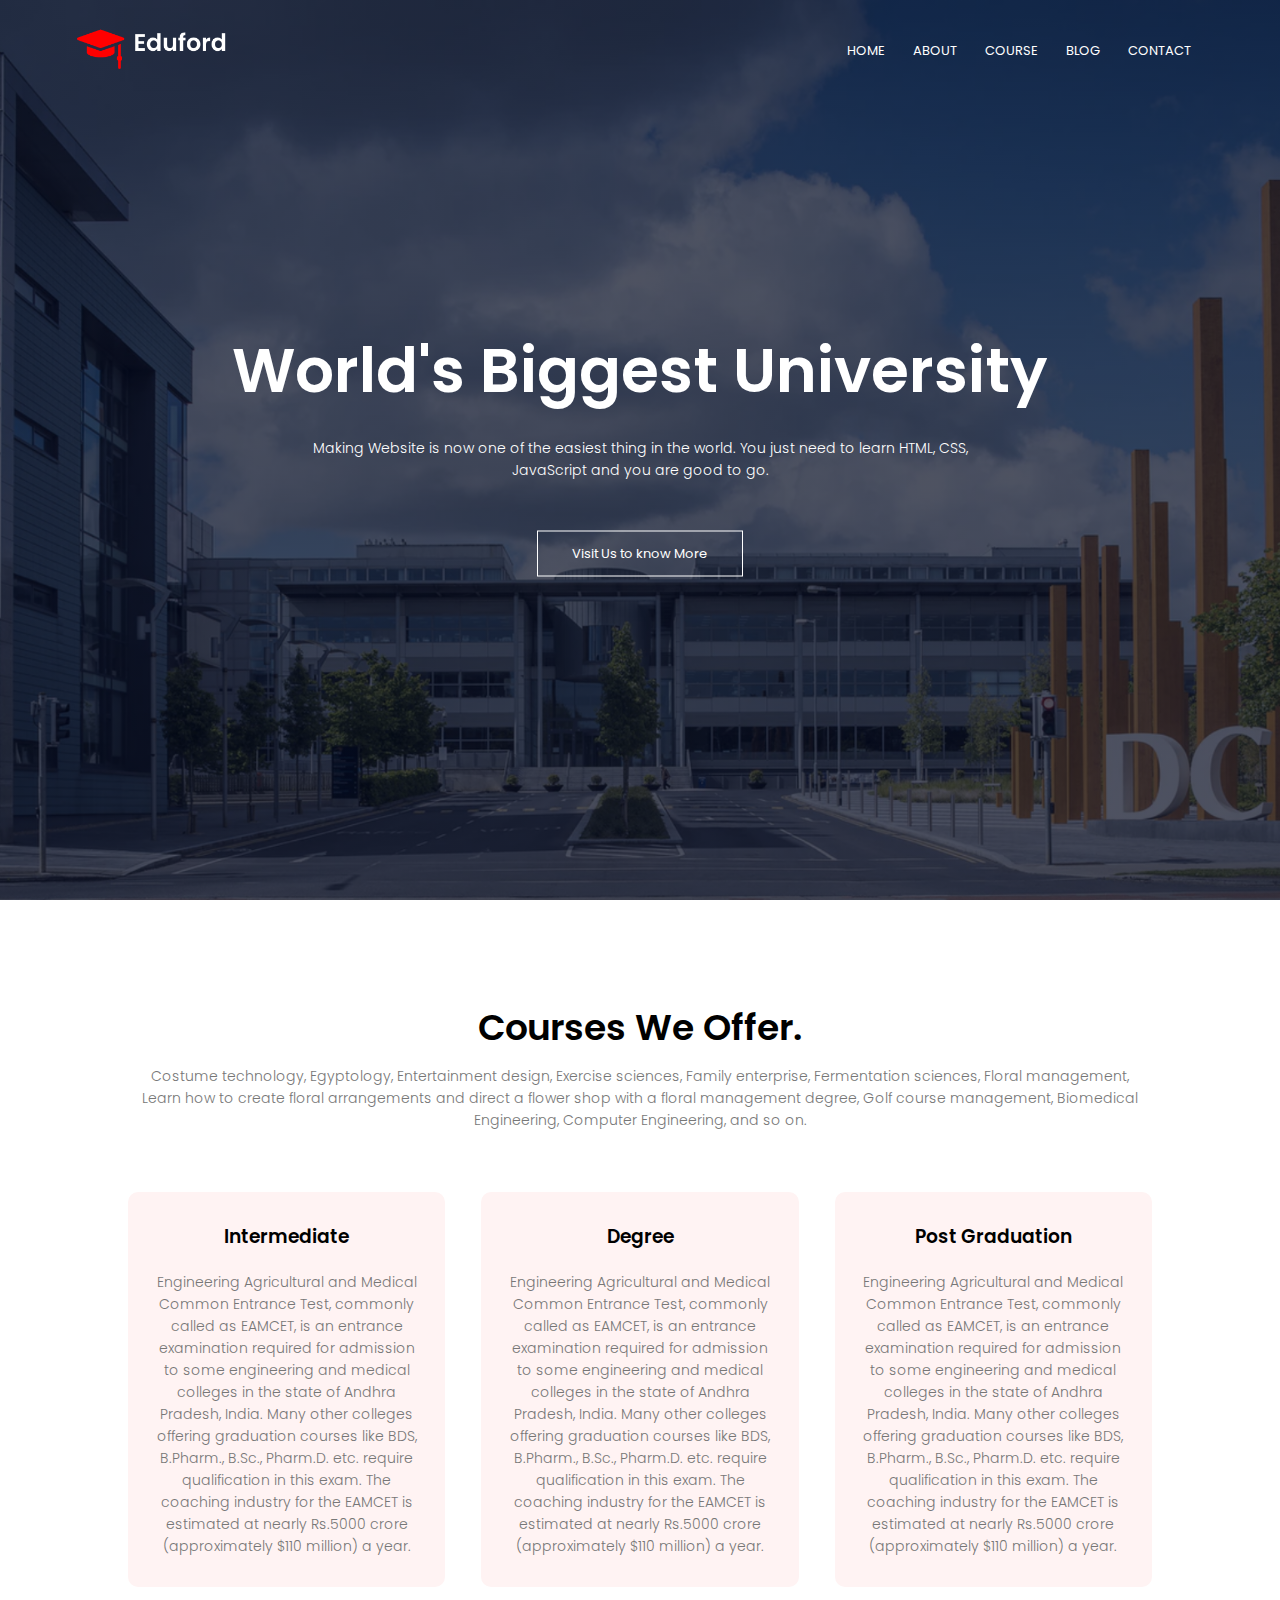
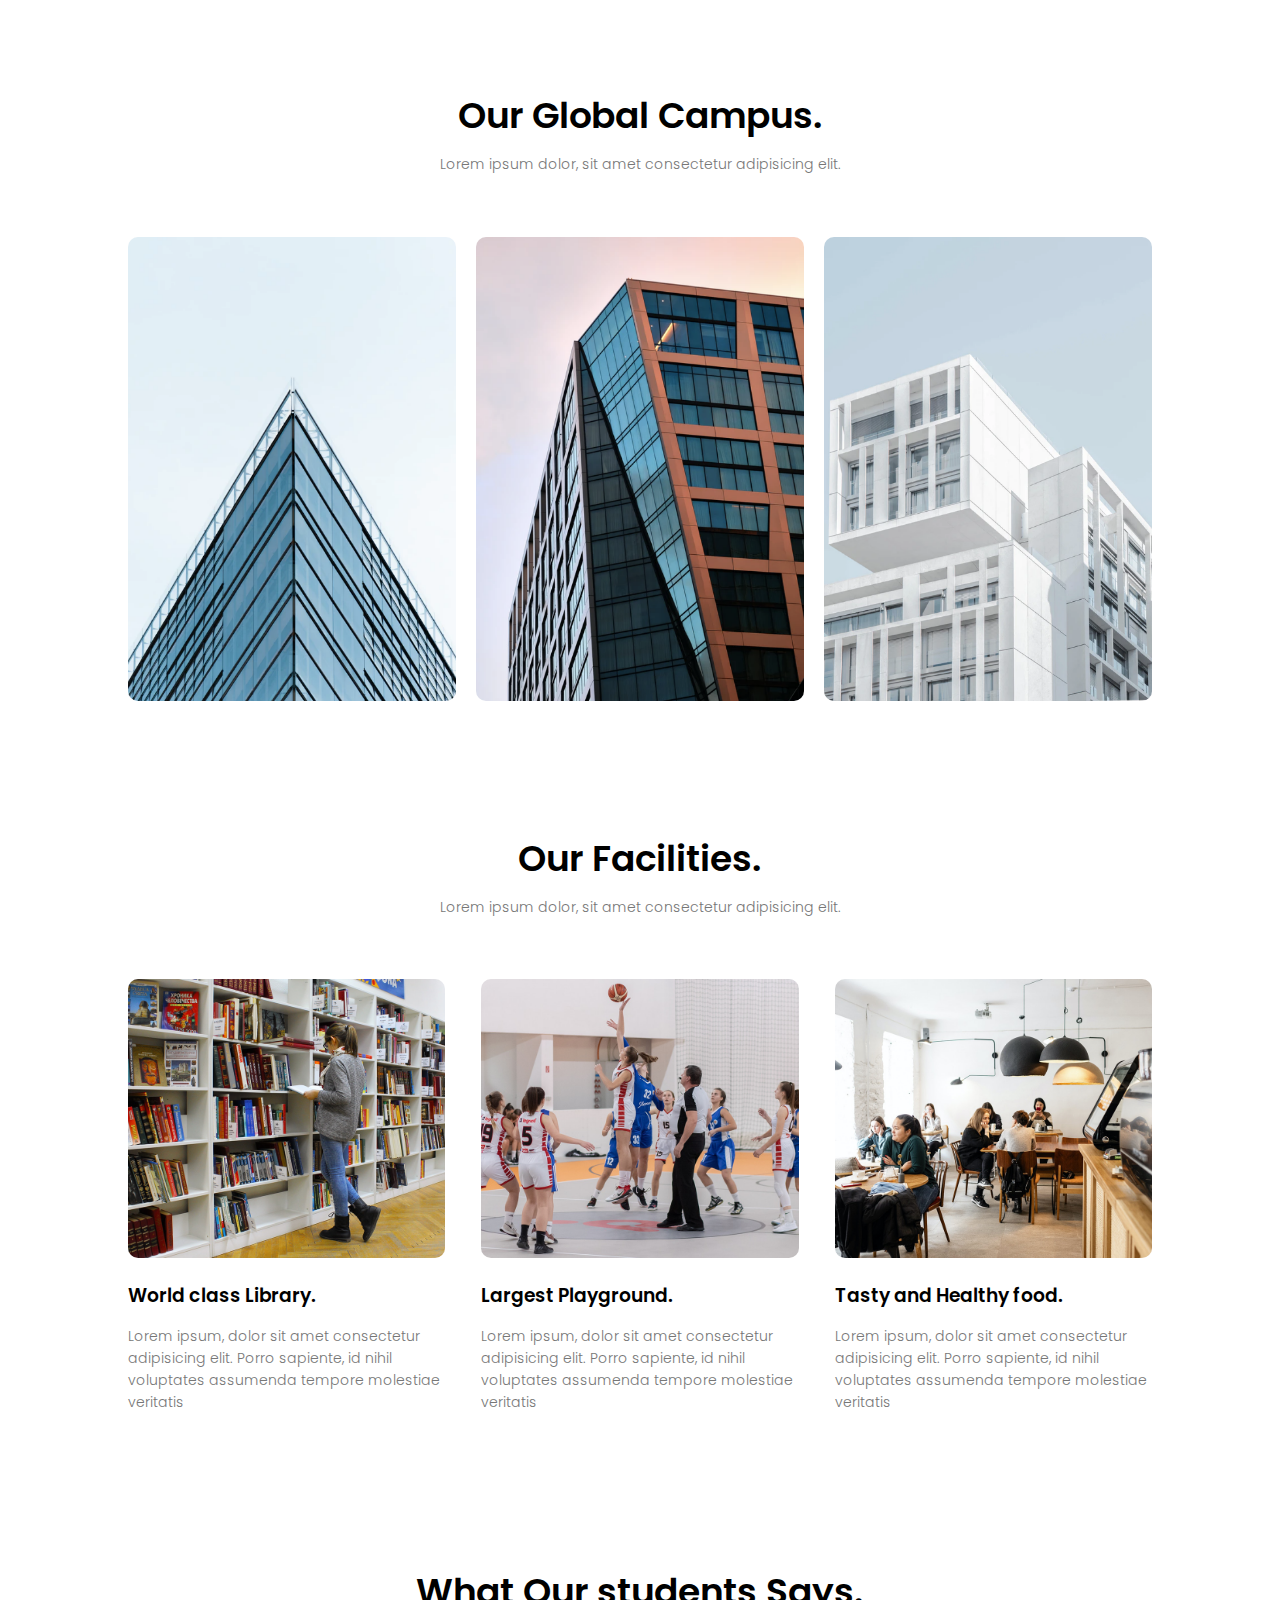
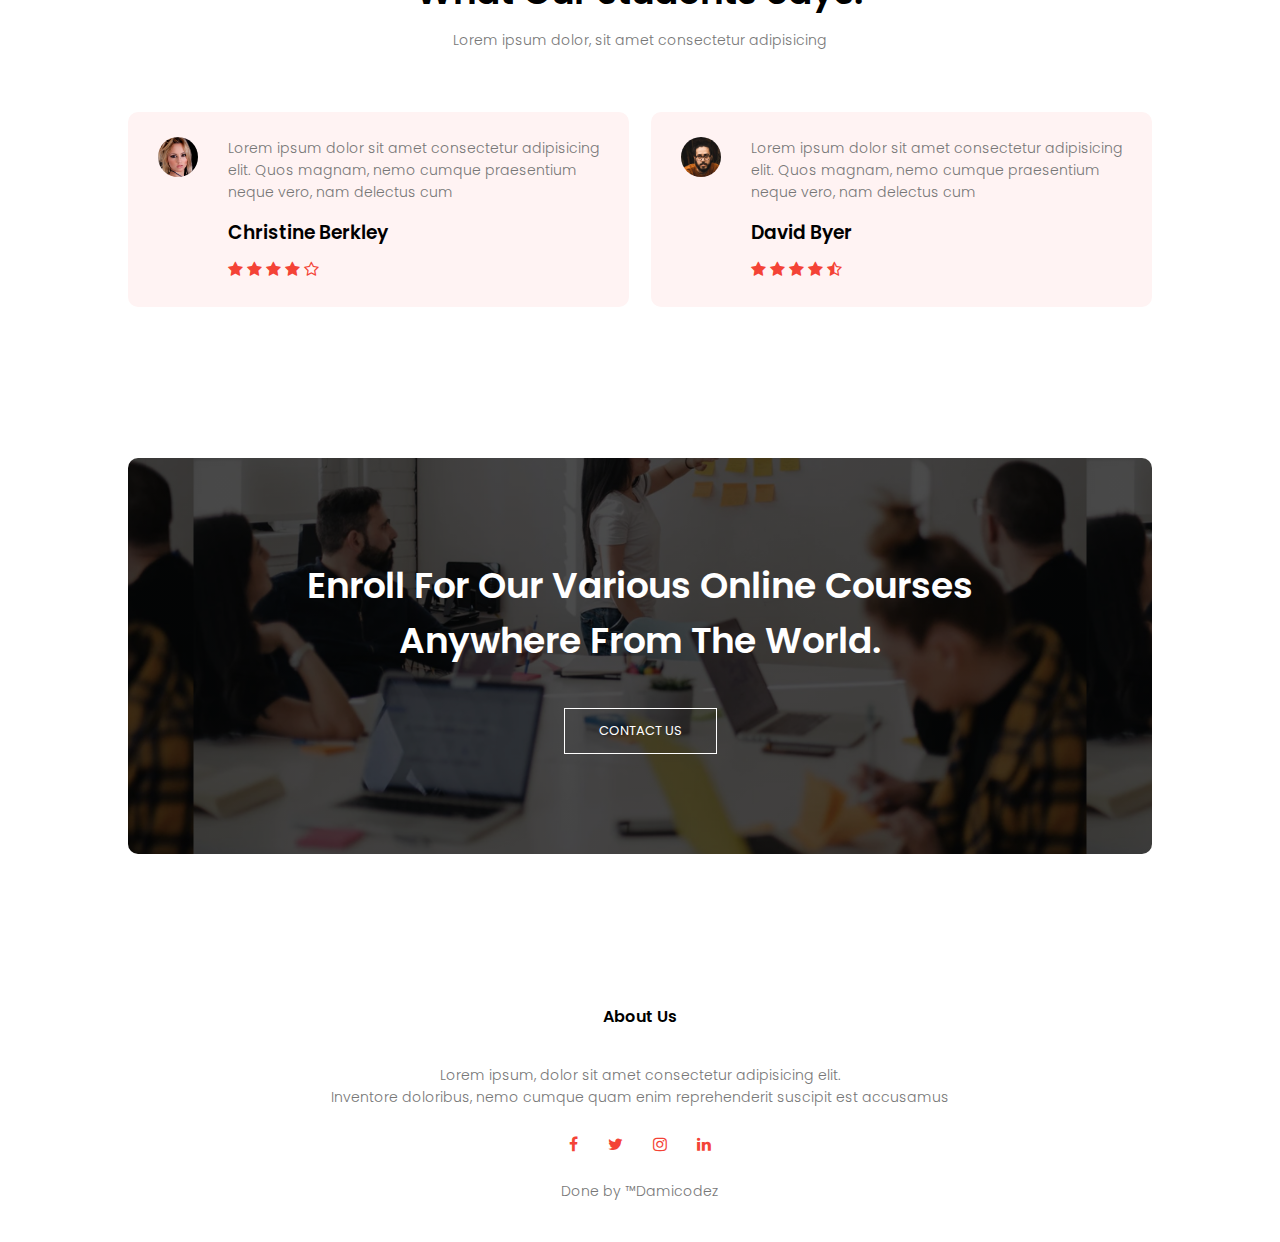
<file: index.html>
<!DOCTYPE html>
<html lang="en">
  <head>
    <meta charset="UTF-8" />
    <meta name="viewport" content="width=device-width, initial-scale=1.0" />
    <title>University Website Design.</title>
    <link rel="stylesheet" href="style.css" />
    <link rel="preconnect" href="https://fonts.gstatic.com" />
    <link
      href="https://fonts.googleapis.com/css2?family=Poppins:wght@100;200;300;400;600;700&display=swap"
      rel="stylesheet"
    />
    <link
      rel="stylesheet"
      href="https://stackpath.bootstrapcdn.com/font-awesome/4.7.0/css/font-awesome.min.css"
    />
  </head>
  <body>
    <section class="header">
      <nav>
        <a href="index.html"><img src="images/logo.png" /></a>
        <div class="nav-links" id="navLinks">
          <i class="fa fa-times" onclick="hideMenu()"></i>
          <ul>
            <li><a href="index.html">HOME</a></li>
            <li><a href="About.html">ABOUT</a></li>
            <li><a href="Course.html">COURSE</a></li>
            <li><a href="Blog.html">BLOG</a></li>
            <li><a href="Contact.html">CONTACT</a></li>
          </ul>
        </div>
        <i class="fa fa-bars" onclick="showMenu()"></i>
      </nav>
      <div class="text-box">
        <h1>World's Biggest University</h1>
        <p>
          Making Website is now one of the easiest thing in the world. You just
          need to learn HTML, CSS, <br />JavaScript and you are good to go.
        </p>
        <a href="" class="hero-btn">Visit Us to know More</a>
      </div>
    </section>
    <!-------- Course --------->

    <section class="course">
      <h1>Courses We Offer.</h1>
      <p>
        Costume technology, Egyptology, Entertainment design, Exercise sciences,
        Family enterprise, Fermentation sciences, Floral management, Learn how
        to create floral arrangements and direct a flower shop with a floral
        management degree, Golf course management, Biomedical Engineering,
        Computer Engineering, and so on.
      </p>

      <div class="row">
        <div class="course-col">
          <h3>Intermediate</h3>
          <p>
            Engineering Agricultural and Medical Common Entrance Test, commonly
            called as EAMCET, is an entrance examination required for admission
            to some engineering and medical colleges in the state of Andhra
            Pradesh, India. Many other colleges offering graduation courses like
            BDS, B.Pharm., B.Sc., Pharm.D. etc. require qualification in this
            exam. The coaching industry for the EAMCET is estimated at nearly
            Rs.5000 crore (approximately $110 million) a year.
          </p>
        </div>
        <div class="course-col">
          <h3>Degree</h3>
          <p>
            Engineering Agricultural and Medical Common Entrance Test, commonly
            called as EAMCET, is an entrance examination required for admission
            to some engineering and medical colleges in the state of Andhra
            Pradesh, India. Many other colleges offering graduation courses like
            BDS, B.Pharm., B.Sc., Pharm.D. etc. require qualification in this
            exam. The coaching industry for the EAMCET is estimated at nearly
            Rs.5000 crore (approximately $110 million) a year.
          </p>
        </div>
        <div class="course-col">
          <h3>Post Graduation</h3>
          <p>
            Engineering Agricultural and Medical Common Entrance Test, commonly
            called as EAMCET, is an entrance examination required for admission
            to some engineering and medical colleges in the state of Andhra
            Pradesh, India. Many other colleges offering graduation courses like
            BDS, B.Pharm., B.Sc., Pharm.D. etc. require qualification in this
            exam. The coaching industry for the EAMCET is estimated at nearly
            Rs.5000 crore (approximately $110 million) a year.
          </p>
        </div>
      </div>
    </section>
    <!----------- campus ---------->

    <section class="campus">
      <h1>Our Global Campus.</h1>
      <p>Lorem ipsum dolor, sit amet consectetur adipisicing elit.</p>

      <div class="row">
        <div class="campus-col">
          <img src="images/london.png" />
          <div class="layer">
            <h3>LONDON</h3>
          </div>
        </div>
        <div class="campus-col">
          <img src="images/newyork.png" alt="" />
          <div class="layer">
            <h3>NEW YORK</h3>
          </div>
        </div>
        <div class="campus-col">
          <img src="images/washington.png" alt="" />
          <div class="layer">
            <h3>WASHINGTON</h3>
          </div>
        </div>
      </div>
    </section>

    <!------ Facilities ----->
    <section class="facilities">
      <h1>Our Facilities.</h1>
      <p>Lorem ipsum dolor, sit amet consectetur adipisicing elit.</p>

      <div class="row">
        <div class="facilities-col">
          <img src="images/library.png" />
          <h3>World class Library.</h3>
          <p>
            Lorem ipsum, dolor sit amet consectetur adipisicing elit. Porro
            sapiente, id nihil voluptates assumenda tempore molestiae veritatis
          </p>
        </div>
        <div class="facilities-col">
          <img src="images/basketball.png" />
          <h3>Largest Playground.</h3>
          <p>
            Lorem ipsum, dolor sit amet consectetur adipisicing elit. Porro
            sapiente, id nihil voluptates assumenda tempore molestiae veritatis
          </p>
        </div>
        <div class="facilities-col">
          <img src="images/cafeteria.png" />
          <h3>Tasty and Healthy food.</h3>
          <p>
            Lorem ipsum, dolor sit amet consectetur adipisicing elit. Porro
            sapiente, id nihil voluptates assumenda tempore molestiae veritatis
          </p>
        </div>
      </div>
    </section>

    <!-------- Testimonials -------->
    <section class="testimonials">
      <h1>What Our students Says.</h1>
      <p>Lorem ipsum dolor, sit amet consectetur adipisicing</p>
      <div class="row">
        <div class="testimonials-col">
          <img src="images/user1.jpg" />
          <div>
            <p>
              Lorem ipsum dolor sit amet consectetur adipisicing elit. Quos
              magnam, nemo cumque praesentium neque vero, nam delectus cum
            </p>
            <h3>Christine Berkley</h3>
            <i class="fa fa-star"></i>
            <i class="fa fa-star"></i>
            <i class="fa fa-star"></i>
            <i class="fa fa-star"></i>
            <i class="fa fa-star-o"></i>
          </div>
        </div>
        <div class="testimonials-col">
          <img src="images/user2.jpg" />
          <div>
            <p>
              Lorem ipsum dolor sit amet consectetur adipisicing elit. Quos
              magnam, nemo cumque praesentium neque vero, nam delectus cum
            </p>
            <h3>David Byer</h3>
            <i class="fa fa-star"></i>
            <i class="fa fa-star"></i>
            <i class="fa fa-star"></i>
            <i class="fa fa-star"></i>
            <i class="fa fa-star-half-o"></i>
          </div>
        </div>
      </div>
    </section>

    <!----------- Call to Action  ---------->
    <section class="cta">
      <h1>
        Enroll For Our Various Online Courses <br />Anywhere From The World.
      </h1>
      <a href="" class="hero-btn">CONTACT US</a>
    </section>

    <!------- Footer ----->
    <section class="footer">
      <h4>About Us</h4>
      <p>
        Lorem ipsum, dolor sit amet consectetur adipisicing elit. <br> Inventore
        doloribus, nemo cumque quam enim reprehenderit suscipit est accusamus
      </p>
      <div class="icons">
        <i class="fa fa-facebook"></i>
        <i class="fa fa-twitter"></i>
        <i class="fa fa-instagram"></i>
        <i class="fa fa-linkedin"></i>
        
      </div>
      <p>Done by &#153;Damicodez</p>
    </section>

    <!--------JavaScript for Toggle Menu---------->
    <script>
      var navLinks = document.getElementById("navLinks");
      function showMenu() {
        navLinks.style.right = "0";
      }
      function hideMenu() {
        navLinks.style.right = "-200px";
      }
    </script>
  </body>
</html>
</file>
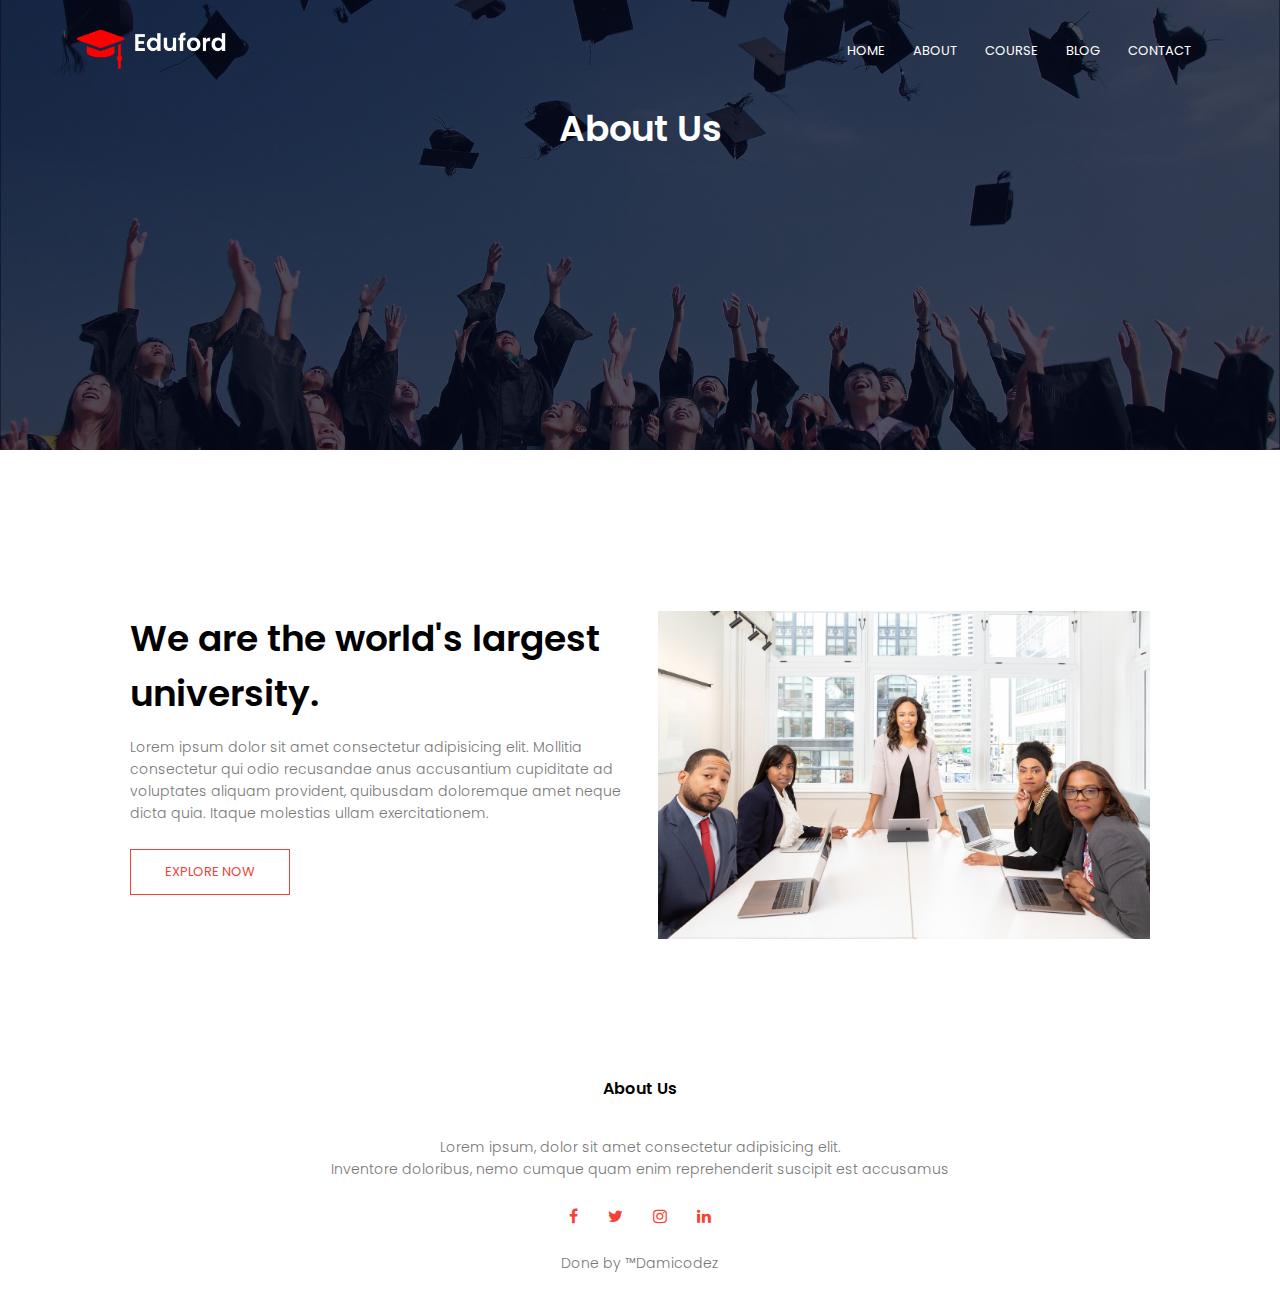
<file: About.html>
<!DOCTYPE html>
<html lang="en">
  <head>
    <meta charset="UTF-8" />
    <meta name="viewport" content="width=device-width, initial-scale=1.0" />
    <title>About Website.</title>
    <link rel="stylesheet" href="style.css" />
    <link rel="preconnect" href="https://fonts.gstatic.com" />
    <link
      href="https://fonts.googleapis.com/css2?family=Poppins:wght@100;200;300;400;600;700&display=swap"
      rel="stylesheet"
    />
    <link
      rel="stylesheet"
      href="https://stackpath.bootstrapcdn.com/font-awesome/4.7.0/css/font-awesome.min.css"
    />
  </head>
  <body>
    <section class="sub-header">
      <nav>
        <a href="index.html"><img src="images/logo.png" /></a>
        <div class="nav-links" id="navLinks">
          <i class="fa fa-times" onclick="hideMenu()"></i>
          <ul>
            <li><a href="index.html">HOME</a></li>
            <li><a href="About.html">ABOUT</a></li>
            <li><a href="Course.html">COURSE</a></li>
            <li><a href="Blog.html">BLOG</a></li>
            <li><a href="Contact.html">CONTACT</a></li>
          </ul>
        </div>
        <i class="fa fa-bars" onclick="showMenu()"></i>
      </nav>
      <h1>About Us</h1>
    </section>

    <!-------- about us content ----->

    <section class="about-us">
      <div class="row">
        <div class="about-col">
          <h1>We are the world's largest university.</h1>
          <p>
            Lorem ipsum dolor sit amet consectetur adipisicing elit. Mollitia
            consectetur qui odio recusandae anus accusantium cupiditate ad
            voluptates aliquam provident, quibusdam doloremque amet neque dicta
            quia. Itaque molestias ullam exercitationem.
          </p>
          <a href="" class="hero-btn red-btn">EXPLORE NOW</a>
        </div>
        <div class="about-col">
            <img src="images/about.jpg">
        </div>
      </div>
    </section>

    <section class="footer">
      <h4>About Us</h4>
      <p>
        Lorem ipsum, dolor sit amet consectetur adipisicing elit. <br />
        Inventore doloribus, nemo cumque quam enim reprehenderit suscipit est
        accusamus
      </p>
      <div class="icons">
        <i class="fa fa-facebook"></i>
        <i class="fa fa-twitter"></i>
        <i class="fa fa-instagram"></i>
        <i class="fa fa-linkedin"></i>
      </div>
      <p>Done by &#153;Damicodez</p>
    </section>

    <!--------JavaScript for Toggle Menu---------->
    <script>
      var navLinks = document.getElementById("navLinks");
      function showMenu() {
        navLinks.style.right = "0";
      }
      function hideMenu() {
        navLinks.style.right = "-200px";
      }
    </script>
  </body>
</html>
</file>
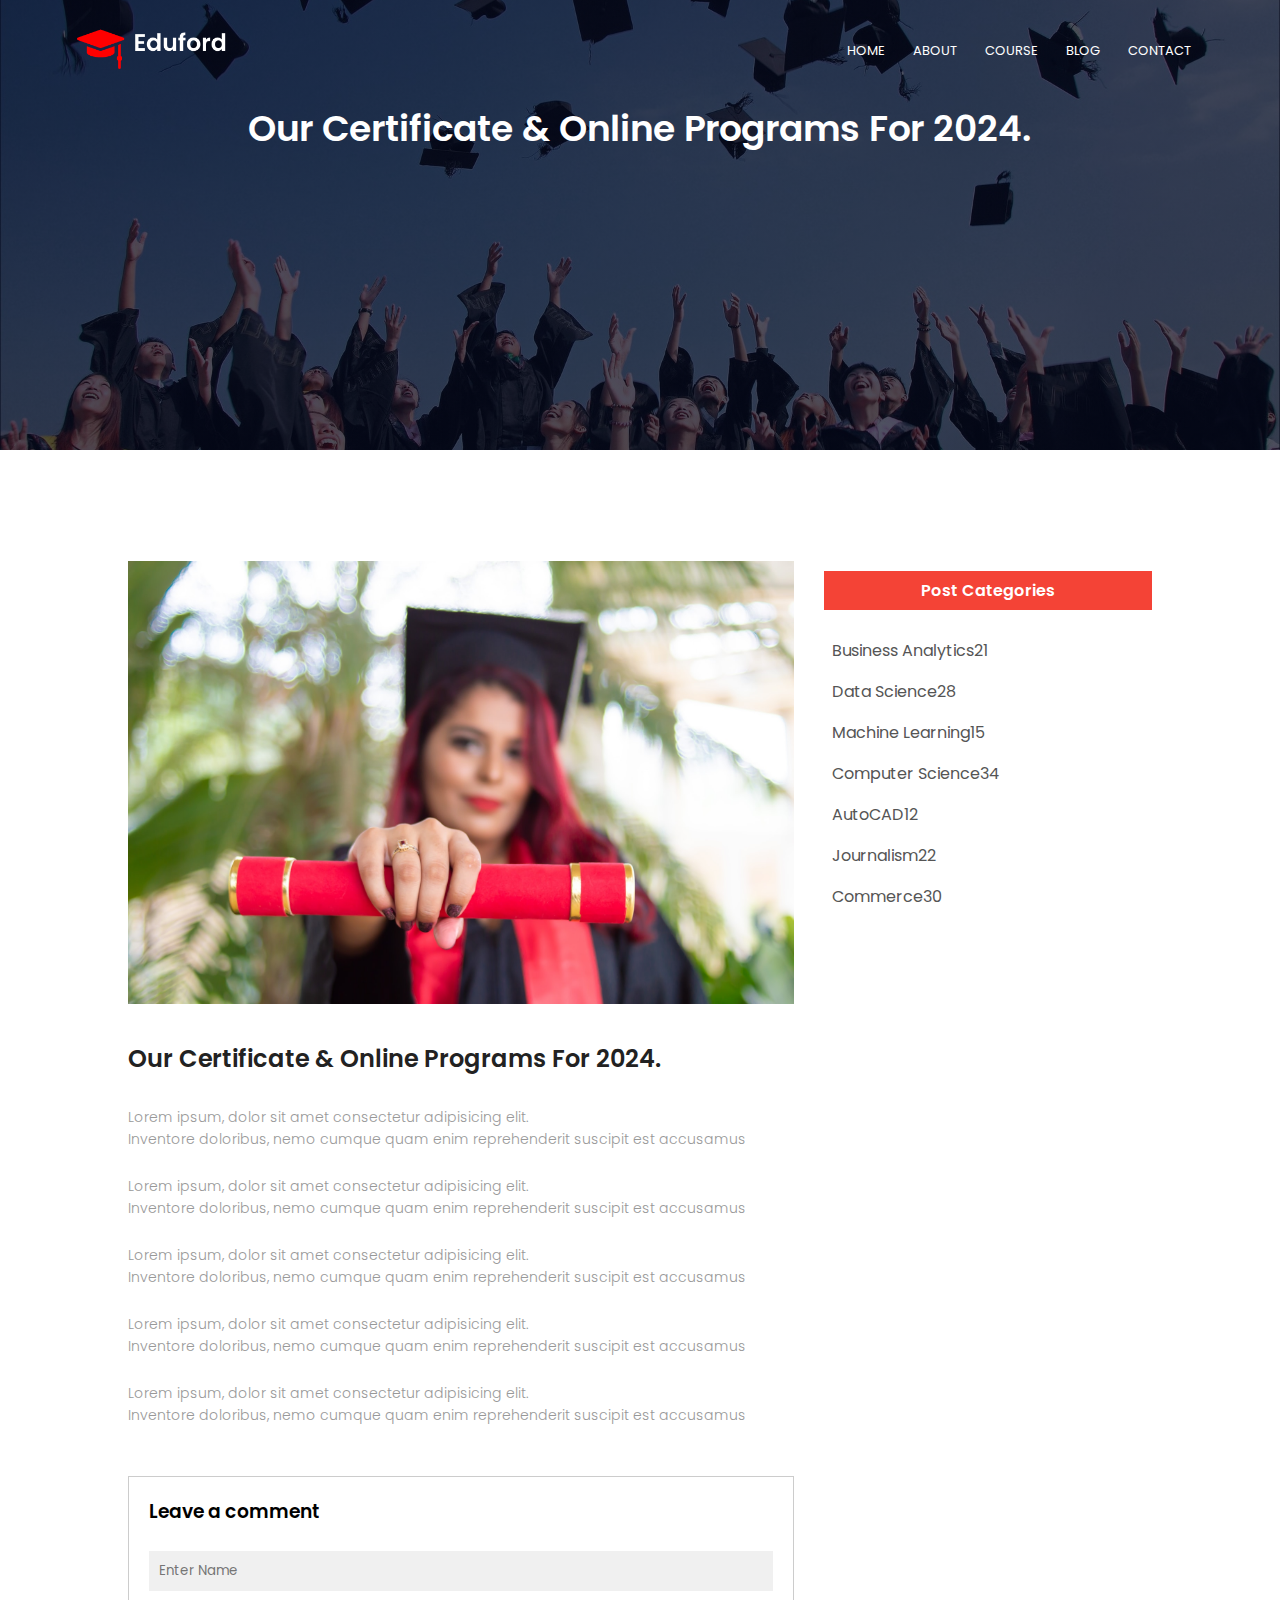
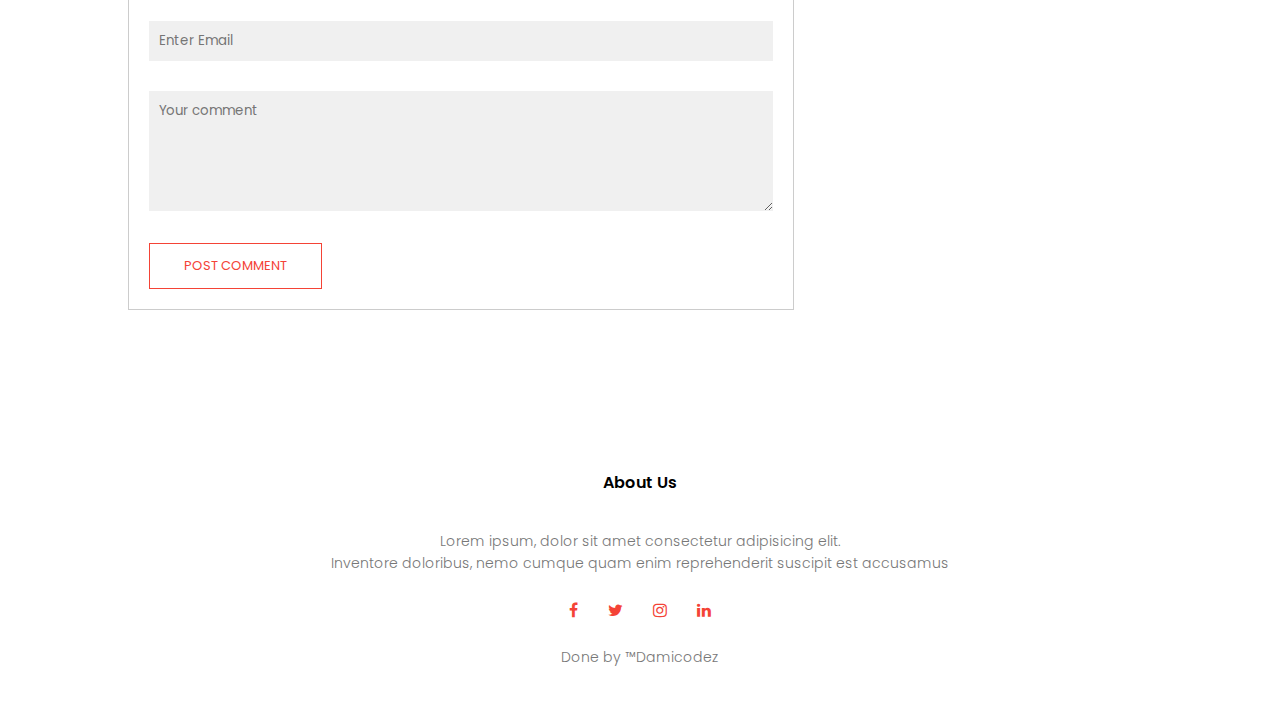
<file: Blog.html>
<!DOCTYPE html>
<html lang="en">
  <head>
    <meta charset="UTF-8" />
    <meta name="viewport" content="width=device-width, initial-scale=1.0" />
    <title>Blog page.</title>
    <link rel="stylesheet" href="style.css" />
    <link rel="preconnect" href="https://fonts.gstatic.com" />
    <link
      href="https://fonts.googleapis.com/css2?family=Poppins:wght@100;200;300;400;600;700&display=swap"
      rel="stylesheet"
    />
    <link
      rel="stylesheet"
      href="https://stackpath.bootstrapcdn.com/font-awesome/4.7.0/css/font-awesome.min.css"
    />
  </head>
  <body>
    <section class="sub-header">
      <nav>
        <a href="index.html"><img src="images/logo.png" /></a>
        <div class="nav-links" id="navLinks">
          <i class="fa fa-times" onclick="hideMenu()"></i>
          <ul>
            <li><a href="index.html">HOME</a></li>
            <li><a href="About.html">ABOUT</a></li>
            <li><a href="Course.html">COURSE</a></li>
            <li><a href="Blog.html">BLOG</a></li>
            <li><a href="Contact.html">CONTACT</a></li>
          </ul>
        </div>
        <i class="fa fa-bars" onclick="showMenu()"></i>
      </nav>
      <h1>Our Certificate & Online Programs For 2024.</h1>
    </section>
    <!----------- blog page content ------->
    <section class="blog-content">
      <div class="row">
        <div class="blog-left">
          <img src="images/certificate.jpg" alt="" />
          <h2>Our Certificate & Online Programs For 2024.</h2>
          <p>
            Lorem ipsum, dolor sit amet consectetur adipisicing elit. <br />
            Inventore doloribus, nemo cumque quam enim reprehenderit suscipit
            est accusamus
          </p>
          <br />
          <p>
            Lorem ipsum, dolor sit amet consectetur adipisicing elit. <br />
            Inventore doloribus, nemo cumque quam enim reprehenderit suscipit
            est accusamus
          </p>
          <br />
          <p>
            Lorem ipsum, dolor sit amet consectetur adipisicing elit. <br />
            Inventore doloribus, nemo cumque quam enim reprehenderit suscipit
            est accusamus
          </p>
          <br />
          <p>
            Lorem ipsum, dolor sit amet consectetur adipisicing elit. <br />
            Inventore doloribus, nemo cumque quam enim reprehenderit suscipit
            est accusamus
          </p>
          <br />
          <p>
            Lorem ipsum, dolor sit amet consectetur adipisicing elit. <br />
            Inventore doloribus, nemo cumque quam enim reprehenderit suscipit
            est accusamus
          </p>
          <div class="comment-box">
            <h3>Leave a comment</h3>
            <form class="comment-form">
                <input type="text" placeholder="Enter Name">
                <input type="Email" placeholder="Enter Email">
                <textarea name="" rows="5" placeholder="Your comment"></textarea>
                <button type="submit" class="hero-btn red-btn">POST COMMENT</button>

            </form>
          </div>
        </div>
        <div class="blog-right">
            <h3>Post Categories</h3>
            <div>
                <span>Business Analytics</span>
                <span>21</span>
            </div>
            <div>
                <span>Data Science</span>
                <span>28</span>
            </div>
            <div>
                <span>Machine Learning</span>
                <span>15</span>
            </div>
            <div>
                <span>Computer Science</span>
                <span>34</span>
            </div>
            <div>
                <span>AutoCAD</span>
                <span>12</span>
            </div>
            <div>
                <span>Journalism</span>
                <span>22</span>
            </div>
            <div>
                <span>Commerce</span>
                <span>30</span>
            </div>
        </div>
      </div>
    </section>
    <!-------footer------->
    <section class="footer">
      <h4>About Us</h4>
      <p>
        Lorem ipsum, dolor sit amet consectetur adipisicing elit. <br />
        Inventore doloribus, nemo cumque quam enim reprehenderit suscipit est
        accusamus
      </p>
      <div class="icons">
        <i class="fa fa-facebook"></i>
        <i class="fa fa-twitter"></i>
        <i class="fa fa-instagram"></i>
        <i class="fa fa-linkedin"></i>
      </div>
      <p>Done by &#153;Damicodez</p>
    </section>

    <!--------JavaScript for Toggle Menu---------->
    <script>
      var navLinks = document.getElementById("navLinks");
      function showMenu() {
        navLinks.style.right = "0";
      }
      function hideMenu() {
        navLinks.style.right = "-200px";
      }
    </script>
  </body>
</html>
</file>
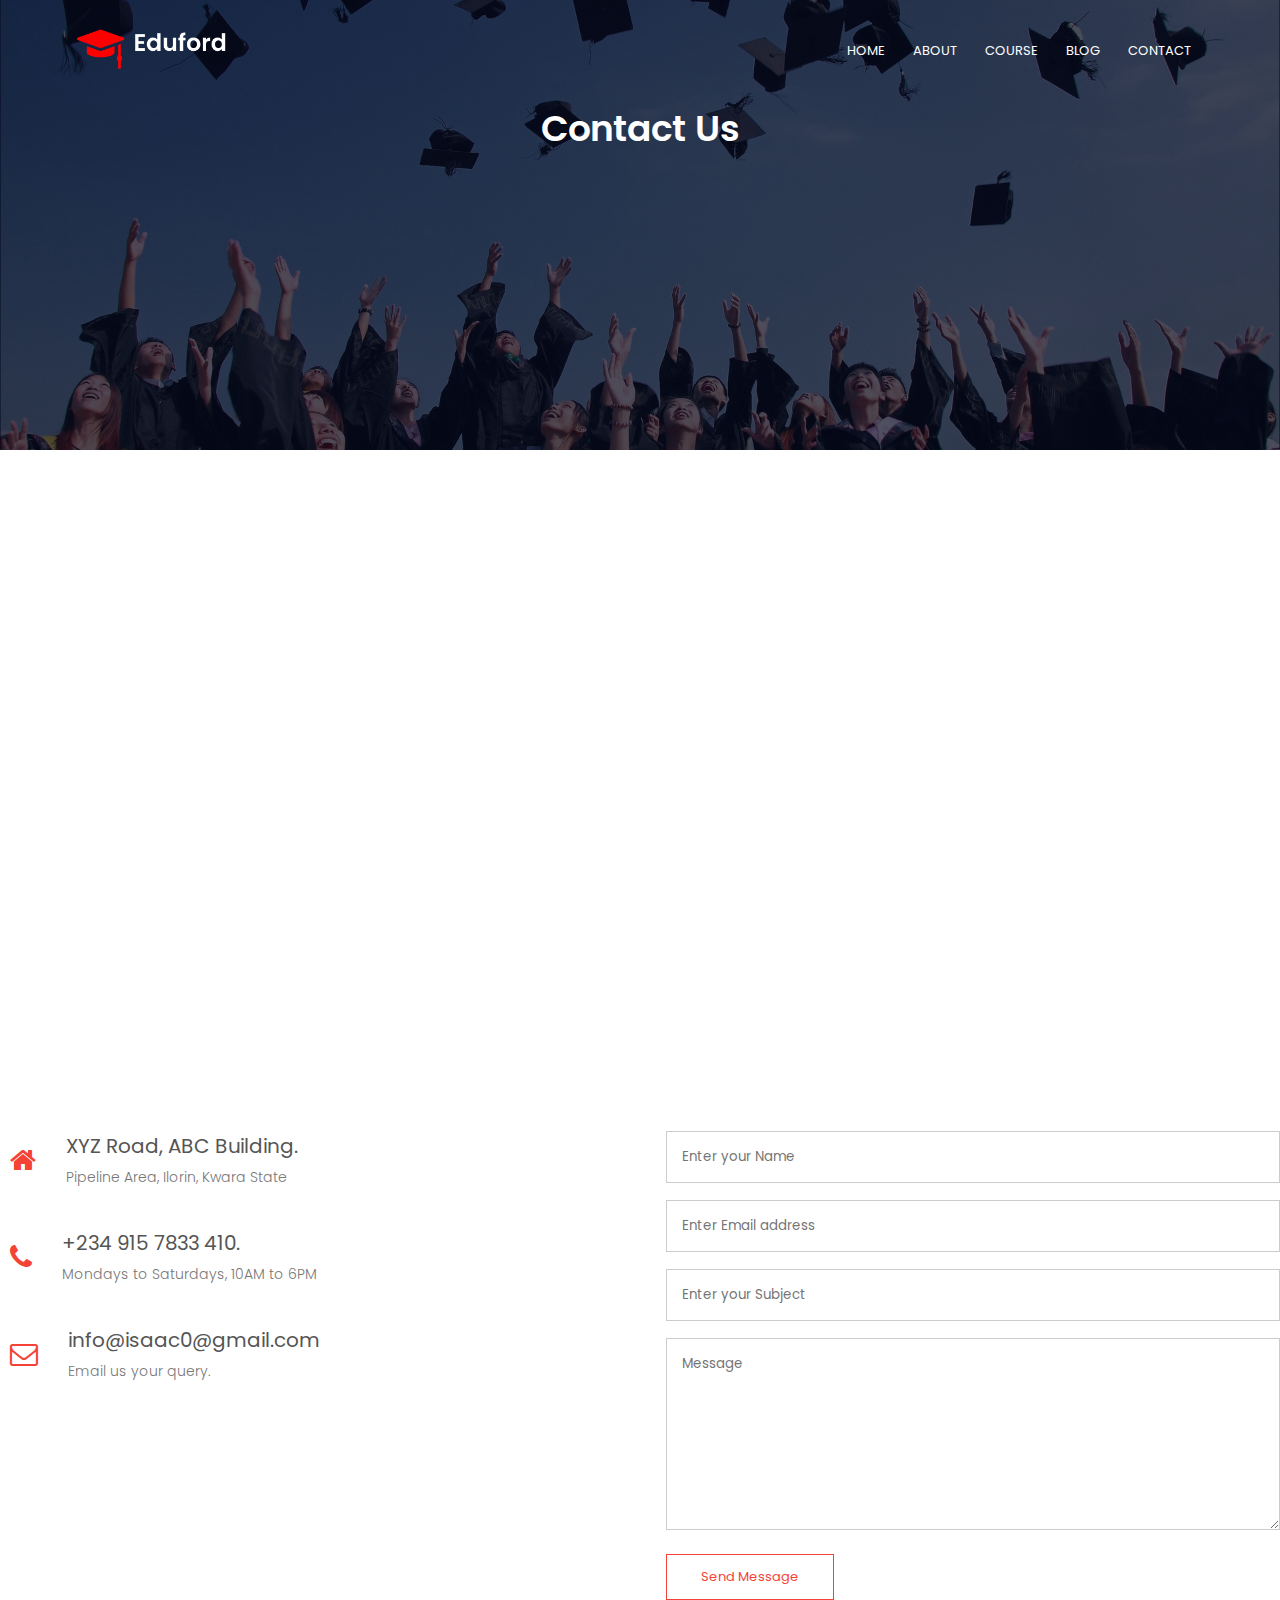
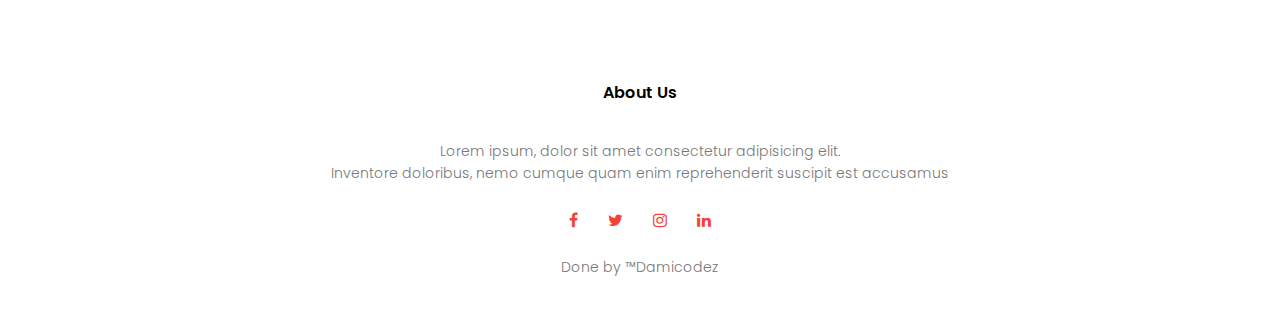
<file: Contact.html>
<!DOCTYPE html>
<html lang="en">
  <head>
    <meta charset="UTF-8" />
    <meta name="viewport" content="width=device-width, initial-scale=1.0" />
    <title>Contact Page.</title>
    <link rel="stylesheet" href="style.css" />
    <link rel="preconnect" href="https://fonts.gstatic.com" />
    <link
      href="https://fonts.googleapis.com/css2?family=Poppins:wght@100;200;300;400;600;700&display=swap"
      rel="stylesheet"
    />
    <link
      rel="stylesheet"
      href="https://stackpath.bootstrapcdn.com/font-awesome/4.7.0/css/font-awesome.min.css"
    />
  </head>
  <body>
    <section class="sub-header">
      <nav>
        <a href="index.html"><img src="images/logo.png" /></a>
        <div class="nav-links" id="navLinks">
          <i class="fa fa-times" onclick="hideMenu()"></i>
          <ul>
            <li><a href="index.html">HOME</a></li>
            <li><a href="About.html">ABOUT</a></li>
            <li><a href="Course.html">COURSE</a></li>
            <li><a href="Blog.html">BLOG</a></li>
            <li><a href="Contact.html">CONTACT</a></li>
          </ul>
        </div>
        <i class="fa fa-bars" onclick="showMenu()"></i>
      </nav>
      <h1>Contact Us</h1>
    </section>
    <!-----------Contact Us -------->
    <section class="location">
      <iframe
        src="https://www.google.com/maps/embed?pb=!1m14!1m12!1m3!1d15784.366762174726!2d4.57276075!3d8.4904657!2m3!1f0!2f0!3f0!3m2!1i1024!2i768!4f13.1!5e0!3m2!1sen!2sng!4v1710075253376!5m2!1sen!2sng"
        width="600"
        height="450"
        style="border: 0"
        allowfullscreen=""
        loading="lazy"
        referrerpolicy="no-referrer-when-downgrade"
      ></iframe>
    </section>
    <section class="contact">
      <div class="row">
        <div class="contact-col">
          <div>
            <i class="fa fa-home"></i>
            <span>
                <h5>XYZ Road, ABC Building.</h5>
                <p>Pipeline Area, Ilorin, Kwara State</p>
            </span>
            </div>
            <div>
                <i class="fa fa-phone"></i>
                <span>
                    <h5>+234 915 7833 410.</h5>
                    <p>Mondays to Saturdays, 10AM to 6PM</p>
                </span>
                </div>
                <div>
                    <i class="fa fa-envelope-o"></i>
                    <span>
                        <h5>info@isaac0@gmail.com</h5>
                        <p>Email us your query.</p>
                    </span>
          </div>
        </div>
        <div class="contact-col">
<form action="form handeler.php" method="post">
    <input type="text" name="name" placeholder="Enter your Name" required>
    <input type="email" name="email" placeholder="Enter Email address" required>
    <input type="text" name="subject" placeholder="Enter your Subject" required>
    <textarea name="" rows="8" name="message" placeholder="Message" required></textarea>
    <button type="submit" class="hero-btn red-btn">Send Message</button>

</form>



        </div>
      </div>
    </section>

    <section class="footer">
      <h4>About Us</h4>
      <p>
        Lorem ipsum, dolor sit amet consectetur adipisicing elit. <br />
        Inventore doloribus, nemo cumque quam enim reprehenderit suscipit est
        accusamus
      </p>
      <div class="icons">
        <i class="fa fa-facebook"></i>
        <i class="fa fa-twitter"></i>
        <i class="fa fa-instagram"></i>
        <i class="fa fa-linkedin"></i>
      </div>
      <p>Done by &#153;Damicodez</p>
    </section>

    <!--------JavaScript for Toggle Menu---------->
    <script>
      var navLinks = document.getElementById("navLinks");
      function showMenu() {
        navLinks.style.right = "0";
      }
      function hideMenu() {
        navLinks.style.right = "-200px";
      }
    </script>
  </body>
</html>
</file>
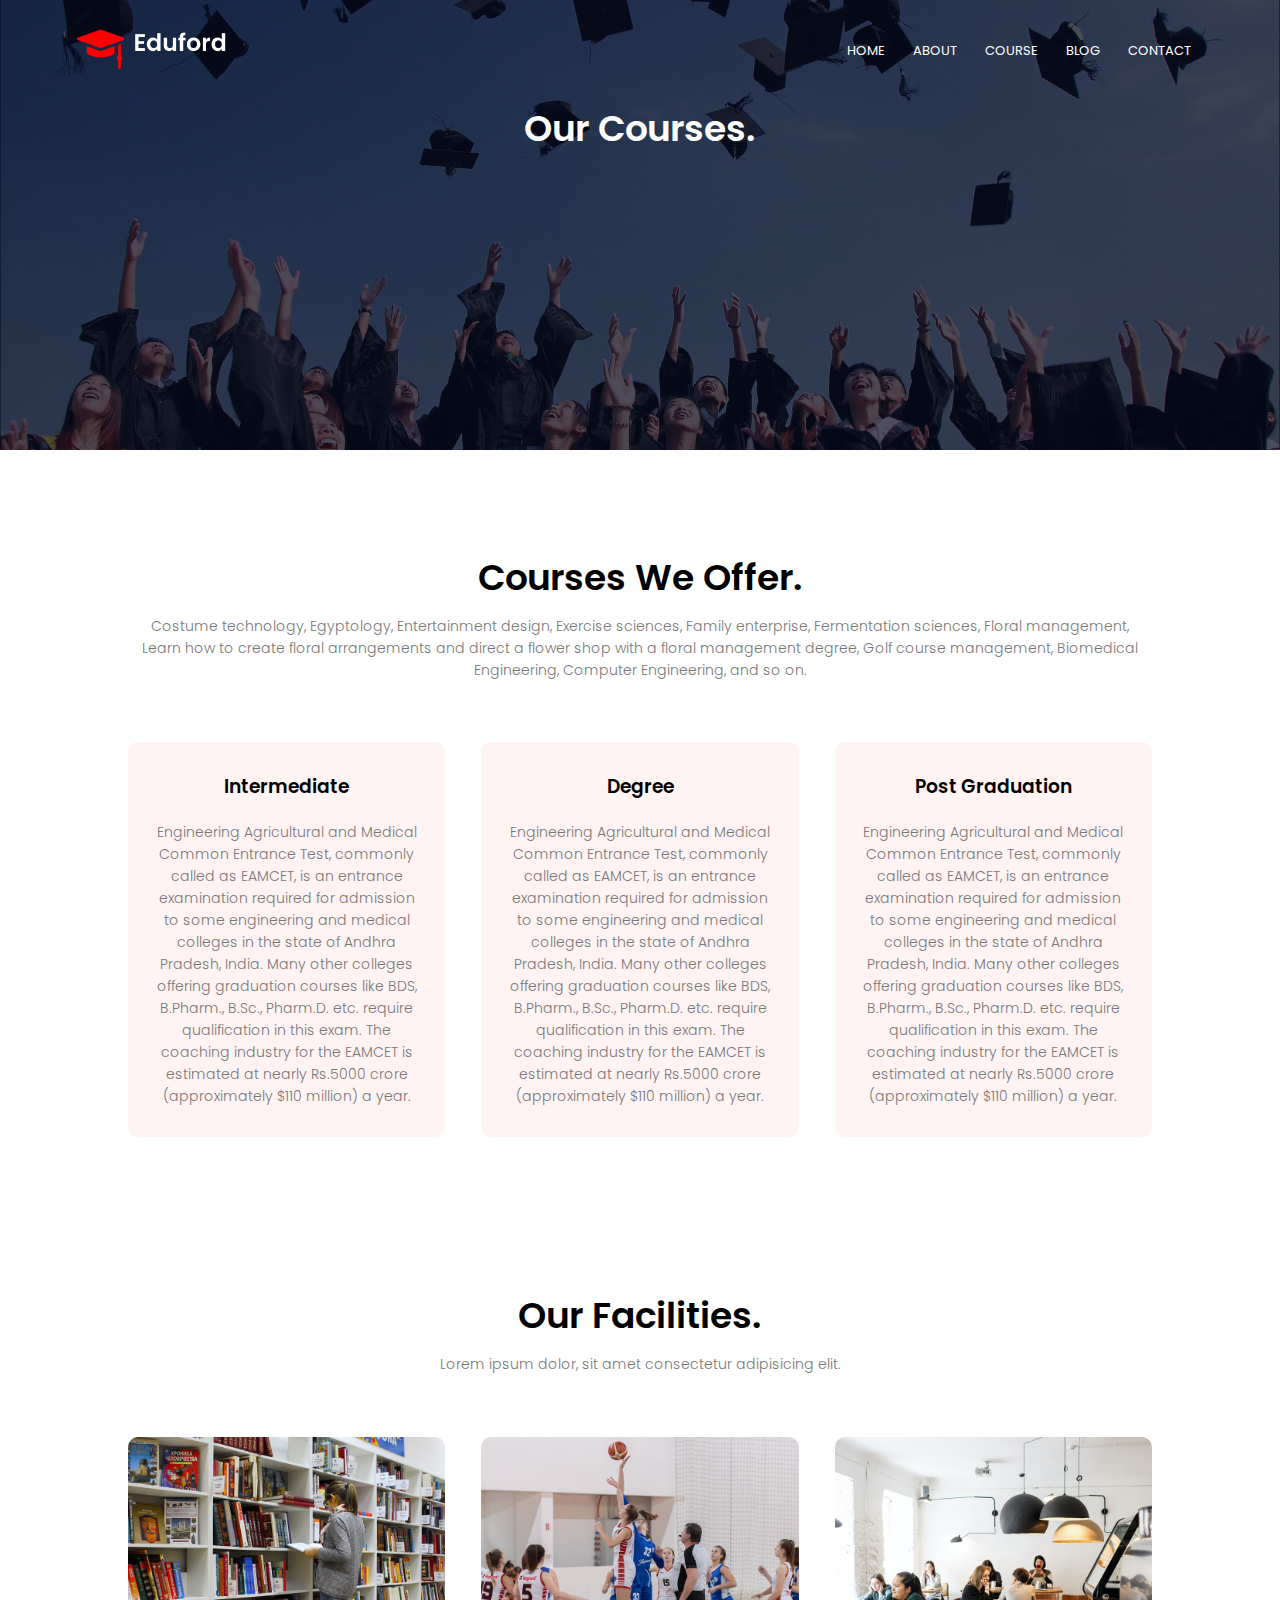
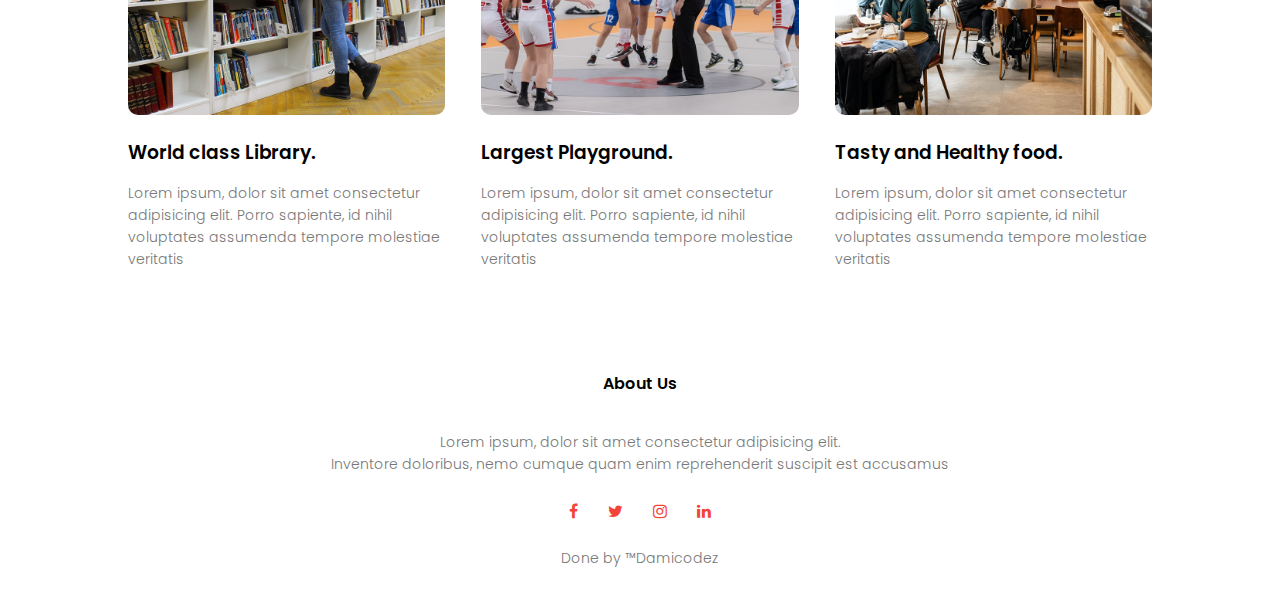
<file: Course.html>
<!DOCTYPE html>
<html lang="en">
  <head>
    <meta charset="UTF-8" />
    <meta name="viewport" content="width=device-width, initial-scale=1.0" />
    <title>Courses page.</title>
    <link rel="stylesheet" href="style.css" />
    <link rel="preconnect" href="https://fonts.gstatic.com" />
    <link
      href="https://fonts.googleapis.com/css2?family=Poppins:wght@100;200;300;400;600;700&display=swap"
      rel="stylesheet"
    />
    <link
      rel="stylesheet"
      href="https://stackpath.bootstrapcdn.com/font-awesome/4.7.0/css/font-awesome.min.css"
    />
  </head>
  <body>
    <section class="sub-header">
      <nav>
        <a href="index.html"><img src="images/logo.png" /></a>
        <div class="nav-links" id="navLinks">
          <i class="fa fa-times" onclick="hideMenu()"></i>
          <ul>
            <li><a href="index.html">HOME</a></li>
            <li><a href="About.html">ABOUT</a></li>
            <li><a href="Course.html">COURSE</a></li>
            <li><a href="Blog.html">BLOG</a></li>
            <li><a href="Contact.html">CONTACT</a></li>
          </ul>
        </div>
        <i class="fa fa-bars" onclick="showMenu()"></i>
      </nav>
      <h1>Our Courses.</h1>
    </section>
    <!------------Course ----------->
    <section class="course">
      <h1>Courses We Offer.</h1>
      <p>
        Costume technology, Egyptology, Entertainment design, Exercise sciences,
        Family enterprise, Fermentation sciences, Floral management, Learn how
        to create floral arrangements and direct a flower shop with a floral
        management degree, Golf course management, Biomedical Engineering,
        Computer Engineering, and so on.
      </p>

      <div class="row">
        <div class="course-col">
          <h3>Intermediate</h3>
          <p>
            Engineering Agricultural and Medical Common Entrance Test, commonly
            called as EAMCET, is an entrance examination required for admission
            to some engineering and medical colleges in the state of Andhra
            Pradesh, India. Many other colleges offering graduation courses like
            BDS, B.Pharm., B.Sc., Pharm.D. etc. require qualification in this
            exam. The coaching industry for the EAMCET is estimated at nearly
            Rs.5000 crore (approximately $110 million) a year.
          </p>
        </div>
        <div class="course-col">
          <h3>Degree</h3>
          <p>
            Engineering Agricultural and Medical Common Entrance Test, commonly
            called as EAMCET, is an entrance examination required for admission
            to some engineering and medical colleges in the state of Andhra
            Pradesh, India. Many other colleges offering graduation courses like
            BDS, B.Pharm., B.Sc., Pharm.D. etc. require qualification in this
            exam. The coaching industry for the EAMCET is estimated at nearly
            Rs.5000 crore (approximately $110 million) a year.
          </p>
        </div>
        <div class="course-col">
          <h3>Post Graduation</h3>
          <p>
            Engineering Agricultural and Medical Common Entrance Test, commonly
            called as EAMCET, is an entrance examination required for admission
            to some engineering and medical colleges in the state of Andhra
            Pradesh, India. Many other colleges offering graduation courses like
            BDS, B.Pharm., B.Sc., Pharm.D. etc. require qualification in this
            exam. The coaching industry for the EAMCET is estimated at nearly
            Rs.5000 crore (approximately $110 million) a year.
          </p>
        </div>
      </div>
    </section>
    <!-------Facilities ------------->
    <section class="facilities">
      <h1>Our Facilities.</h1>
      <p>Lorem ipsum dolor, sit amet consectetur adipisicing elit.</p>

      <div class="row">
        <div class="facilities-col">
          <img src="images/library.png" />
          <h3>World class Library.</h3>
          <p>
            Lorem ipsum, dolor sit amet consectetur adipisicing elit. Porro
            sapiente, id nihil voluptates assumenda tempore molestiae veritatis
          </p>
        </div>
        <div class="facilities-col">
          <img src="images/basketball.png" />
          <h3>Largest Playground.</h3>
          <p>
            Lorem ipsum, dolor sit amet consectetur adipisicing elit. Porro
            sapiente, id nihil voluptates assumenda tempore molestiae veritatis
          </p>
        </div>
        <div class="facilities-col">
          <img src="images/cafeteria.png" />
          <h3>Tasty and Healthy food.</h3>
          <p>
            Lorem ipsum, dolor sit amet consectetur adipisicing elit. Porro
            sapiente, id nihil voluptates assumenda tempore molestiae veritatis
          </p>
        </div>
      </div>
    </section>

    <!--------footer --------->

    <section class="footer">
      <h4>About Us</h4>
      <p>
        Lorem ipsum, dolor sit amet consectetur adipisicing elit. <br />
        Inventore doloribus, nemo cumque quam enim reprehenderit suscipit est
        accusamus
      </p>
      <div class="icons">
        <i class="fa fa-facebook"></i>
        <i class="fa fa-twitter"></i>
        <i class="fa fa-instagram"></i>
        <i class="fa fa-linkedin"></i>
      </div>
      <p>Done by &#153;Damicodez</p>
    </section>

    <!--------JavaScript for Toggle Menu---------->
    <script>
      var navLinks = document.getElementById("navLinks");
      function showMenu() {
        navLinks.style.right = "0";
      }
      function hideMenu() {
        navLinks.style.right = "-200px";
      }
    </script>
  </body>
</html>
</file>
<file: style.css>
* {
  margin: 0;
  padding: 0;
  font-family: "Poppins", sans-serif;
}
.header {
  min-height: 100vh;
  width: 100%;
  background-image: linear-gradient(rgba(4, 9, 30, 0.7), rgba(4, 9, 30, 0.7)),
    url(images/banner.png);
  background-position: center;
  background-size: cover;
  position: relative;
}
nav {
  display: flex;
  padding: 2% 6%;
  justify-content: space-between;
  align-items: center;
}
nav img {
  width: 150px;
}
.nav-links {
  flex: 1;
  text-align: right;
}
.nav-links ul li {
  list-style: none;
  display: inline-block;
  padding: 8px 12px;
  position: relative;
}
.nav-links ul li a {
  color: #fff;
  text-decoration: none;
  font-size: 13px;
}
.nav-links ul li::after {
  content: "";
  width: 0%;
  height: 2px;
  background: #f44336;
  display: block;
  margin: auto;
  transition: 0.5s;
}
.nav-links ul li:hover::after {
  width: 100%;
}
.text-box {
  width: 90%;
  color: #fff;
  position: absolute;
  top: 50%;
  left: 50%;
  transform: translate(-50%, -50%);
  text-align: center;
}
.text-box h1 {
  font-size: 62px;
}
.text-box p {
  margin: 10px 0 40px;
  font-size: 14px;
  color: #fff;
}
.hero-btn {
  display: inline-block;
  text-decoration: none;
  color: #fff;
  border: 1px solid #fff;
  padding: 12px 34px;
  font-size: 13px;
  background: transparent;
  position: relative;
  cursor: pointer;
}
.hero-btn:hover {
  border: 1px solid #f44336;
  background: #f44336;
  transition: 1s;
}

nav .fa {
  display: none;
}
@media (max-width: 700px) {
  .text-box h1 {
    font-size: 20px;
  }
  .nav-links ul li {
    display: block;
  }

  .nav-links {
    position: fixed;
    background: #f44336;
    height: 100vh;
    width: 200px;
    top: 0;
    right: -200px;
    text-align: left;
    z-index: 2;
    transition: 1s;
  }
  nav .fa {
    display: block;
    color: #fff;
    margin: 10px;
    font-size: 22px;
    cursor: pointer;
  }
  .nav-links ul {
    padding: 30px;
  }
}
/*--------- course ----------*/

.course {
  width: 80%;
  margin: auto;
  text-align: center;
  padding-top: 100px;
}
h1 {
  font-size: 36px;
  font-weight: 600;
}
p {
  color: #777;
  font-size: 14px;
  font-weight: 300;
  line-height: 22px;
  padding: 10px;
}
.row {
  margin-top: 5%;
  display: flex;
  justify-content: space-between;
}
.course-col {
  flex-basis: 31%;
  background: #fff3f3;
  border-radius: 10px;
  margin-bottom: 5%;
  padding: 20px 12px;
  box-sizing: border-box;
  transition: 0.5s;
}
h3 {
  text-align: center;
  font-weight: 600;
  margin: 10px 0;
}
.course-col:hover {
  box-shadow: 0 0 20px 0px rgba(0, 0, 0, 0.2);
}
@media (max-width: 700px) {
  .row {
    flex-direction: column;
  }
}

/*---------- campus ---------*/

.campus {
  width: 80%;
  margin: auto;
  text-align: center;
  padding-top: 50px;
}
.campus-col {
  flex-basis: 32%;
  border-radius: 10px;
  margin-bottom: 30px;
  position: relative;
  overflow: hidden;
}
.campus-col img {
  width: 100%;
  display: block;
}
.layer {
  background: transparent;
  height: 100%;
  width: 100%;
  position: absolute;
  top: 0;
  left: 0;
  transition: 0.5s;
}
.layer:hover {
  background: rgba(226, 0, 0, 0.7);
}
.layer h3 {
  width: 100%;
  font-weight: 500;
  color: #fff;
  font-size: 26px;
  bottom: 0;
  left: 50%;
  transform: translateX(-50%);
  position: absolute;
  opacity: 0;
  transition: 0.5s;
}
.layer:hover h3 {
  bottom: 49%;
  opacity: 1;
}

/*---------facilities--------*/

.facilities {
  width: 80%;
  margin: auto;
  text-align: center;
  padding-top: 100px;
}
.facilities-col {
  flex-basis: 31%;
  border-radius: 10px;
  margin-bottom: 5%;
  text-align: left;
}
.facilities-col img {
  width: 100%;
  border-radius: 10px;
}
.facilities-col p {
  padding: 0;
}
.facilities-col h3 {
  margin-top: 16px;
  margin-bottom: 15px;
  text-align: left;
}

/*----------- testimonials ----------*/

.testimonials {
  width: 80%;
  margin: auto;
  padding-top: 100px;
  text-align: center;
}
.testimonials-col {
  flex-basis: 44%;
  border-radius: 10px;
  margin-bottom: 5%;
  text-align: left;
  background: #fff3f3;
  padding: 25px;
  cursor: pointer;
  display: flex;
}
.testimonials-col img {
  height: 40px;
  margin-left: 5px;
  margin-right: 30px;
  border-radius: 50%;
}

.testimonials-col p {
  padding: 0;
}
.testimonials-col h3 {
  margin-top: 15px;
  text-align: left;
}
.testimonials-col .fa {
  color: #f44336;
}
@media (max-width: 700px) {
  .testimonials-col img {
    margin-left: 0;
    margin-right: 15px;
  }
}

/*-----------call to action---------*/

.cta {
  margin: 100px auto;
  width: 80%;
  background-image: linear-gradient(rgba(0, 0, 0, 0.7), rgba(0, 0, 0, 0.7)),
    url(images/banner2.jpg);
  background-position: center;
  background-size: contain;
  border-radius: 10px;
  text-align: center;
  padding: 100px 0;
}
.cta h1 {
  margin-bottom: 40px;
  color: #fff;
  padding: 0;
}
@media (max-width: 700px) {
  .ctn h1 {
    font-size: 24px;
  }
}

/*--------------footer--------*/
.footer {
  width: 100%;
  text-align: center;
  padding: 30px 0;
}
.footer h4 {
  margin-bottom: 25px;
  margin-top: 20px;
  font-weight: 600;
}
.icons .fa {
  color: #f44336;
  margin: 0 13px;
  cursor: pointer;
  padding: 18px 0;
}

/*-------------- about us page --------------*/
.sub-header {
  height: 50vh;
  width: 100%;
  background: linear-gradient(rgba(4, 9, 30, 0.7), rgba(4, 9, 30, 0.7)),
    url(images/background.jpg);
  background-position: center;
  background-size: cover;
  text-align: center;
  color: #fff;
}
sub-header h1{
    margin-top: 100px;
}
.about-us{
    width: 80%;
    margin: auto;
    padding-top: 80px;
    padding-bottom: 50px;

}
.about-col{
    flex-basis: 48%;
    padding: 30px 2px;
}
.about-col img{
    width: 100%;
}
.about-col h1{
    padding: 0;

}
.about-col p{
    padding: 15px 0 25px;
}
.red-btn{
    border: 1px solid #f44336;
    background: transparent;
    color: #f44336;
}
.red-btn:hover{
    color: #fff;
}

/*--------blog-content----------*/

.blog-content{
    width:80%;
    margin: auto;
    padding: 60px 0;
}
.blog-left{
    flex-basis: 65%;
}
.blog-left img {
    width: 100%;
}
.blog-left h2{
    color: #222;
    font-weight: 600;
    margin: 30px 0;
}
.blog-left p{
    color:#999;
    padding: 0;
}
.blog-right{
    flex-basis: 32%;
}
.blog-right h3{
    background: #f44336;
    color: #fff;
    padding: 7px 0;
    font-size: 16px;
    margin-bottom: 20px;
}
.blog-right div{
    display: flex;
    align-items: center;
    justify-items: space-between;
    color: #555;
    padding: 8px;
    box-sizing:border-box;
}
.comment-box{
    border: 1px  solid #ccc;
    margin: 50px 0;
    padding: 10px 20px;
}
.comment-box h3{
    text-align: left;
}
.comment-form input, .comment-form textarea{
    width: 100%;
    padding: 10px;
    margin: 15px 0;
    box-sizing:border-box;
    border: none;
    outline: none;
    background: #f0f0f0;
}
.comment-form button{
    margin: 10px 0;
}
@media(max-width:700px){
    .sub-header h1{
        font-size: 24px;
    }
}


/*------------contact Us page -------------*/
.location{
    width: 80%;
    margin: auto;
    padding: 80px 0;
}
.location iframe{
    width: 100%;

}
.contact-us{
    width: 80%;
    margin: auto;
}
.contact-col{
    flex-basis: 48%;
    margin-bottom: 30px;
}
.contact-col div{
    display: flex;
    align-items: center;
    margin-bottom: 40px;
}
.contact-col div .fa{
    font-size: 28px;
    color: #f44336;
    margin: 10px;
    margin-right: 30px;
}
.contact-col div p{
    padding: 0;

}
.contact-col div h5{
    font-size: 20px;
    margin-bottom: 5px;
    color: #555;
    font-weight: 400;
}
.contact-col input, .contact-col textarea{
    width: 100%;
    padding: 15px;
    margin-bottom: 17px;
    outline: none;
    border: 1px solid #ccc;
    box-sizing:border-box
}
</file>
